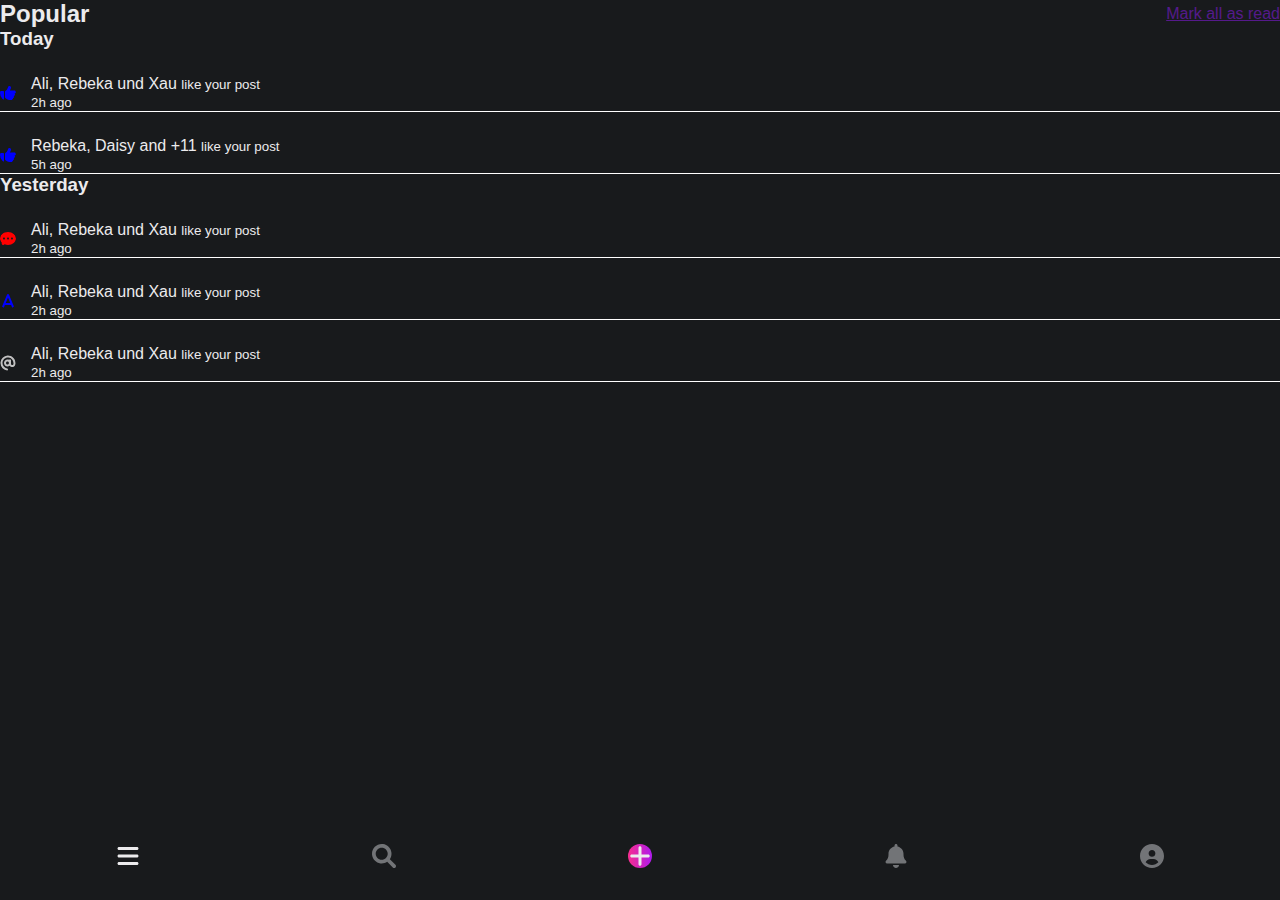
<file: alert.html>
<!DOCTYPE html>
<html lang="en">
  <head>
    <meta charset="UTF-8" />
    <meta http-equiv="X-UA-Compatible" content="IE=edge" />
    <meta name="viewport" content="width=device-width, initial-scale=1.0" />
    <link rel="stylesheet" href="index.css" />
    <title>Alerts</title>
  </head>
</html>

<body>
    <header class="alert-header">
        <h2>Popular</h2>
        <a class="alert-header-color" href="">Mark all as read</a>
    </header>
    <main>
        <h3>Today</h3>
        <section class="alert-post">
          <svg class="alert-like" xmlns="http://www.w3.org/2000/svg" viewBox="0 0 512 512"><!--! Font Awesome Pro 6.1.1 by @fontawesome - https://fontawesome.com License - https://fontawesome.com/license (Commercial License) Copyright 2022 Fonticons, Inc. --><path d="M128 447.1V223.1c0-17.67-14.33-31.1-32-31.1H32c-17.67 0-32 14.33-32 31.1v223.1c0 17.67 14.33 31.1 32 31.1h64C113.7 479.1 128 465.6 128 447.1zM512 224.1c0-26.5-21.48-47.98-48-47.98h-146.5c22.77-37.91 34.52-80.88 34.52-96.02C352 56.52 333.5 32 302.5 32c-63.13 0-26.36 76.15-108.2 141.6L178 186.6C166.2 196.1 160.2 210 160.1 224c-.0234 .0234 0 0 0 0L160 384c0 15.1 7.113 29.33 19.2 38.39l34.14 25.59C241 468.8 274.7 480 309.3 480H368c26.52 0 48-21.47 48-47.98c0-3.635-.4805-7.143-1.246-10.55C434 415.2 448 397.4 448 376c0-9.148-2.697-17.61-7.139-24.88C463.1 347 480 327.5 480 304.1c0-12.5-4.893-23.78-12.72-32.32C492.2 270.1 512 249.5 512 224.1z"/></svg>
            <p>Ali, Rebeka und Xau  <small>like your post</small><br><small>2h ago</small></p>
            </section>
        <section class="alert-post">
          <svg class="alert-like" xmlns="http://www.w3.org/2000/svg" viewBox="0 0 512 512"><!--! Font Awesome Pro 6.1.1 by @fontawesome - https://fontawesome.com License - https://fontawesome.com/license (Commercial License) Copyright 2022 Fonticons, Inc. --><path d="M128 447.1V223.1c0-17.67-14.33-31.1-32-31.1H32c-17.67 0-32 14.33-32 31.1v223.1c0 17.67 14.33 31.1 32 31.1h64C113.7 479.1 128 465.6 128 447.1zM512 224.1c0-26.5-21.48-47.98-48-47.98h-146.5c22.77-37.91 34.52-80.88 34.52-96.02C352 56.52 333.5 32 302.5 32c-63.13 0-26.36 76.15-108.2 141.6L178 186.6C166.2 196.1 160.2 210 160.1 224c-.0234 .0234 0 0 0 0L160 384c0 15.1 7.113 29.33 19.2 38.39l34.14 25.59C241 468.8 274.7 480 309.3 480H368c26.52 0 48-21.47 48-47.98c0-3.635-.4805-7.143-1.246-10.55C434 415.2 448 397.4 448 376c0-9.148-2.697-17.61-7.139-24.88C463.1 347 480 327.5 480 304.1c0-12.5-4.893-23.78-12.72-32.32C492.2 270.1 512 249.5 512 224.1z"/></svg>
            <p>Rebeka, Daisy and +11 <small>like your post</small><br><small>5h ago</small></p>
            </section>
        <h3>Yesterday</h3>
        <section class="alert-post">
          <svg class="alert-comment" xmlns="http://www.w3.org/2000/svg" viewBox="0 0 512 512"><!--! Font Awesome Pro 6.1.1 by @fontawesome - https://fontawesome.com License - https://fontawesome.com/license (Commercial License) Copyright 2022 Fonticons, Inc. --><path d="M256 31.1c-141.4 0-255.1 93.12-255.1 208c0 49.62 21.35 94.98 56.97 130.7c-12.5 50.37-54.27 95.27-54.77 95.77c-2.25 2.25-2.875 5.734-1.5 8.734c1.249 3 4.021 4.766 7.271 4.766c66.25 0 115.1-31.76 140.6-51.39c32.63 12.25 69.02 19.39 107.4 19.39c141.4 0 255.1-93.13 255.1-207.1S397.4 31.1 256 31.1zM127.1 271.1c-17.75 0-32-14.25-32-31.1s14.25-32 32-32s32 14.25 32 32S145.7 271.1 127.1 271.1zM256 271.1c-17.75 0-31.1-14.25-31.1-31.1s14.25-32 31.1-32s31.1 14.25 31.1 32S273.8 271.1 256 271.1zM383.1 271.1c-17.75 0-32-14.25-32-31.1s14.25-32 32-32s32 14.25 32 32S401.7 271.1 383.1 271.1z"/></svg>
            <p>Ali, Rebeka und Xau  <small>like your post</small><br><small>2h ago</small></p>
          </section>
        <section class="alert-post">
          <svg class="alert-letter" xmlns="http://www.w3.org/2000/svg" viewBox="0 0 384 512"><!--! Font Awesome Pro 6.1.1 by @fontawesome - https://fontawesome.com License - https://fontawesome.com/license (Commercial License) Copyright 2022 Fonticons, Inc. --><path d="M381.5 435.7l-160-384C216.6 39.78 204.9 32.01 192 32.01S167.4 39.78 162.5 51.7l-160 384c-6.797 16.31 .9062 35.05 17.22 41.84c16.38 6.828 35.08-.9219 41.84-17.22l31.8-76.31h197.3l31.8 76.31c5.109 12.28 17.02 19.7 29.55 19.7c4.094 0 8.266-.7969 12.3-2.484C380.6 470.7 388.3 452 381.5 435.7zM119.1 320L192 147.2l72 172.8H119.1z"/></svg>
            <p>Ali, Rebeka und Xau  <small>like your post</small><br><small>2h ago</small></p>
            </section>
        <section class="alert-post">
          <svg class="alert-mail" xmlns="http://www.w3.org/2000/svg" viewBox="0 0 512 512"><!--! Font Awesome Pro 6.1.1 by @fontawesome - https://fontawesome.com License - https://fontawesome.com/license (Commercial License) Copyright 2022 Fonticons, Inc. --><path d="M207.8 20.73c-93.45 18.32-168.7 93.66-187 187.1c-27.64 140.9 68.65 266.2 199.1 285.1c19.01 2.888 36.17-12.26 36.17-31.49l.0001-.6631c0-15.74-11.44-28.88-26.84-31.24c-84.35-12.98-149.2-86.13-149.2-174.2c0-102.9 88.61-185.5 193.4-175.4c91.54 8.869 158.6 91.25 158.6 183.2l0 16.16c0 22.09-17.94 40.05-40 40.05s-40.01-17.96-40.01-40.05v-120.1c0-8.847-7.161-16.02-16.01-16.02l-31.98 .0036c-7.299 0-13.2 4.992-15.12 11.68c-24.85-12.15-54.24-16.38-86.06-5.106c-38.75 13.73-68.12 48.91-73.72 89.64c-9.483 69.01 43.81 128 110.9 128c26.44 0 50.43-9.544 69.59-24.88c24 31.3 65.23 48.69 109.4 37.49C465.2 369.3 496 324.1 495.1 277.2V256.3C495.1 107.1 361.2-9.332 207.8 20.73zM239.1 304.3c-26.47 0-48-21.56-48-48.05s21.53-48.05 48-48.05s48 21.56 48 48.05S266.5 304.3 239.1 304.3z"/></svg>
            <p>Ali, Rebeka und Xau  <small>like your post</small><br><small>2h ago</small></p>
            </section>
       </main>
       <footer>
        <nav>
          <svg class="nav__home" xmlns="http://www.w3.org/2000/svg" viewBox="0 0 448 512"><!--! Font Awesome Pro 6.1.1 by @fontawesome - https://fontawesome.com License - https://fontawesome.com/license (Commercial License) Copyright 2022 Fonticons, Inc. --><path d="M0 96C0 78.33 14.33 64 32 64H416C433.7 64 448 78.33 448 96C448 113.7 433.7 128 416 128H32C14.33 128 0 113.7 0 96zM0 256C0 238.3 14.33 224 32 224H416C433.7 224 448 238.3 448 256C448 273.7 433.7 288 416 288H32C14.33 288 0 273.7 0 256zM416 448H32C14.33 448 0 433.7 0 416C0 398.3 14.33 384 32 384H416C433.7 384 448 398.3 448 416C448 433.7 433.7 448 416 448z"/></svg>
          <svg class="nav__search" xmlns="http://www.w3.org/2000/svg" viewBox="0 0 512 512"><!--! Font Awesome Pro 6.1.1 by @fontawesome - https://fontawesome.com License - https://fontawesome.com/license (Commercial License) Copyright 2022 Fonticons, Inc. --><path d="M500.3 443.7l-119.7-119.7c27.22-40.41 40.65-90.9 33.46-144.7C401.8 87.79 326.8 13.32 235.2 1.723C99.01-15.51-15.51 99.01 1.724 235.2c11.6 91.64 86.08 166.7 177.6 178.9c53.8 7.189 104.3-6.236 144.7-33.46l119.7 119.7c15.62 15.62 40.95 15.62 56.57 0C515.9 484.7 515.9 459.3 500.3 443.7zM79.1 208c0-70.58 57.42-128 128-128s128 57.42 128 128c0 70.58-57.42 128-128 128S79.1 278.6 79.1 208z"/></svg>
          <svg class="nav__add" xmlns="http://www.w3.org/2000/svg" viewBox="0 0 448 512"><!--! Font Awesome Pro 6.1.1 by @fontawesome - https://fontawesome.com License - https://fontawesome.com/license (Commercial License) Copyright 2022 Fonticons, Inc. --><path d="M432 256c0 17.69-14.33 32.01-32 32.01H256v144c0 17.69-14.33 31.99-32 31.99s-32-14.3-32-31.99v-144H48c-17.67 0-32-14.32-32-32.01s14.33-31.99 32-31.99H192v-144c0-17.69 14.33-32.01 32-32.01s32 14.32 32 32.01v144h144C417.7 224 432 238.3 432 256z"/></svg>
          <svg class="nav__alert" xmlns="http://www.w3.org/2000/svg" viewBox="0 0 448 512"><!--! Font Awesome Pro 6.1.1 by @fontawesome - https://fontawesome.com License - https://fontawesome.com/license (Commercial License) Copyright 2022 Fonticons, Inc. --><path d="M256 32V51.2C329 66.03 384 130.6 384 208V226.8C384 273.9 401.3 319.2 432.5 354.4L439.9 362.7C448.3 372.2 450.4 385.6 445.2 397.1C440 408.6 428.6 416 416 416H32C19.4 416 7.971 408.6 2.809 397.1C-2.353 385.6-.2883 372.2 8.084 362.7L15.5 354.4C46.74 319.2 64 273.9 64 226.8V208C64 130.6 118.1 66.03 192 51.2V32C192 14.33 206.3 0 224 0C241.7 0 256 14.33 256 32H256zM224 512C207 512 190.7 505.3 178.7 493.3C166.7 481.3 160 464.1 160 448H288C288 464.1 281.3 481.3 269.3 493.3C257.3 505.3 240.1 512 224 512z"/></svg>
          <svg class="nav__profile" xmlns="http://www.w3.org/2000/svg" viewBox="0 0 512 512"><!--! Font Awesome Pro 6.1.1 by @fontawesome - https://fontawesome.com License - https://fontawesome.com/license (Commercial License) Copyright 2022 Fonticons, Inc. --><path d="M256 0C114.6 0 0 114.6 0 256s114.6 256 256 256s256-114.6 256-256S397.4 0 256 0zM256 128c39.77 0 72 32.24 72 72S295.8 272 256 272c-39.76 0-72-32.24-72-72S216.2 128 256 128zM256 448c-52.93 0-100.9-21.53-135.7-56.29C136.5 349.9 176.5 320 224 320h64c47.54 0 87.54 29.88 103.7 71.71C356.9 426.5 308.9 448 256 448z"/></svg>
        </nav>
      </footer>
    </body>
  </html>
</file>
<file: index.css>
@import "./global.css";
@import "./home_header.css";
@import "./home_footer.css";
@import "./home_main.css";
@import "./profile_header.css";
@import "./alert.css";
@import "./search.css";

body {
  font-family: ‘Space Grotesk’, sans-serif;
  background-color: var(--third-color);
  color: var(--first-color);
}

.input-text {
  display: flex;
  position: relative;
  justify-content: center;
}
.header {
  width: 33rem;
  height: 2.5rem;
  margin-top: 5px;
  border-radius: 20px;
  border: none;
  box-shadow: 0px 1px 1px whitesmoke;
  background-color: var(--second-color);
}

.header-icon {
  position: absolute;
  right: 7rem;
  top: 1.5rem;
  color: white;
}
.scroll-bar {
  display: flex;
  flex-direction: row;
  justify-content: space-around;
  width: fit-content;
}

.scroll-bar-tag {
  border: 0.5px solid;
  list-style: none;
  width: 7rem;
  margin: 0px 2px;
  border-radius: 17px;
  list-style: none;
  display: flex;
  justify-content: center;
  align-items: center;
  height: 1.6rem;
  overflow-x: scroll;
}

.profile {
  position: relative;
  display: flex;
  flex-direction: column;
  justify-content: space-between;
  align-content: center;
}

.profile-foto {
  border-radius: 50%;
  /* position: absolute; */
  width: 50px;
  height: 50px;
  display: flex;
}

.tag {
  text-decoration: none;
  display: flex;
  flex-direction: row;
  color: var(--first-color);
}
.user-info {
  display: flex;
}
.post {
  border-radius: 5px;
  width: 80%;
  height: 20rem;
  left: 4rem;
  position: relative;
  box-shadow: 1px 1px 1px silver;
}
.scroll-points {
  display: flex;
  justify-content: center;
  color: var(--first-color);
}
.reaction-tag {
  display: flex;
  flex-direction: row;
  justify-content: space-around;
  list-style: none;
  color: var(--first-color);
}
.time {
  font-size: 60%;
  font-weight: lighter;
}
</file>
